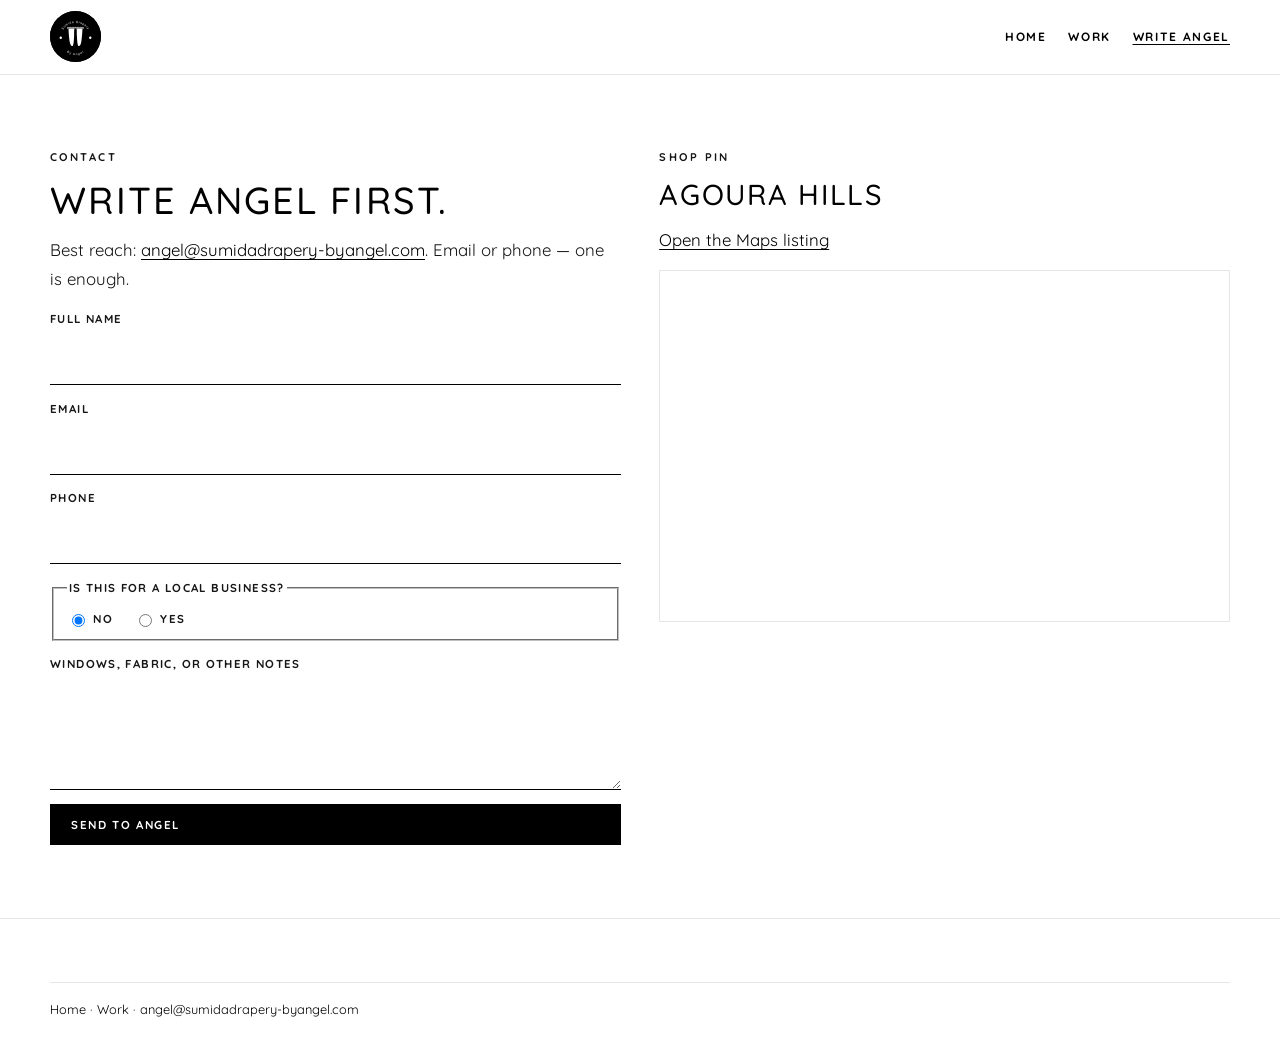
<file: contact.html>
<!DOCTYPE html>
<html lang="en">
<head>
  <meta charset="utf-8">
  <meta name="viewport" content="width=device-width, initial-scale=1">
  <title>Write Angel — Sumida Drapery by Angel</title>
  <meta name="description" content="Contact Angel at Sumida Drapery. angel@sumidadrapery-byangel.com">
  <link href="https://fonts.googleapis.com/css2?family=Quicksand:wght@400;500;600;700&display=swap" rel="stylesheet">
  <link rel="stylesheet" href="styles.css">
</head>
<body class="inner-page">
  <a class="skip" href="#main">Skip to content</a>
  <header class="site-header">
    <div class="wrap header-inner">
      <a class="logo" href="index.html">
        <img src="images/logo.svg" width="512" height="512" alt="Sumida Drapery by Angel">
      </a>
      <input type="checkbox" id="nav-toggle" class="nav-toggle" aria-hidden="true">
      <label class="nav-toggle-label" for="nav-toggle" aria-label="Open menu"><span></span></label>
      <nav class="site-nav" aria-label="Primary">
        <a href="index.html">Home</a>
        <a href="work.html">Work</a>
        <a href="contact.html" aria-current="page">Write Angel</a>
      </nav>
    </div>
  </header>

  <main id="main" class="chapter">
    <div class="wrap two rise">
      <div>
        <span class="kicker">Contact</span>
        <h1>Write Angel first.</h1>
        <p>Best reach: <a href="mailto:angel@sumidadrapery-byangel.com">angel@sumidadrapery-byangel.com</a>. Email or phone — one is enough.</p>
        <form class="form" id="inquiry" action="https://formsubmit.co/angel@sumidadrapery-byangel.com" method="post">
          <input type="hidden" name="_subject" value="New inquiry — Sumida Drapery by Angel">
          <input type="hidden" name="_captcha" value="false">
          <input type="hidden" name="_next" value="thank-you.html">
          <input class="honey" type="text" name="_honey" tabindex="-1" autocomplete="off">
          <div class="field"><label for="full-name">Full name</label><input id="full-name" name="full_name" required></div>
          <div class="field"><label for="email">Email</label><input id="email" name="email" type="email"></div>
          <div class="field"><label for="phone">Phone</label><input id="phone" name="phone" type="tel"></div>
          <p class="form-alert" id="reach-note" hidden>Add an email or a phone number.</p>
          <fieldset class="field local-field">
            <legend>Is this for a local business?</legend>
            <div class="choice-row">
              <label class="choice"><input type="radio" name="local_business" value="no" id="local-no" checked> No</label>
              <label class="choice"><input type="radio" name="local_business" value="yes" id="local-yes"> Yes</label>
            </div>
          </fieldset>
          <div class="field biz-block"><label for="business">Name of business</label><input id="business" name="business_name"></div>
          <div class="field"><label for="note">Windows, fabric, or other notes</label><textarea id="note" name="notes"></textarea></div>
          <button class="btn btn-fill" type="submit">Send to Angel</button>
        </form>
      </div>
      <div>
        <span class="kicker">Shop pin</span>
        <h2>Agoura Hills</h2>
        <p><a href="https://maps.app.goo.gl/hLPw5W2P3LVh9kPbA">Open the Maps listing</a></p>
        <div class="map-block">
          <iframe title="Map" src="https://www.google.com/maps?q=34.1466713,-118.7466487&amp;z=17&amp;output=embed" loading="lazy"></iframe>
        </div>
      </div>
    </div>
  </main>

  <footer class="site-footer">
    <div class="wrap foot-note">
      <a href="index.html">Home</a> · <a href="work.html">Work</a> ·
      <a href="mailto:angel@sumidadrapery-byangel.com">angel@sumidadrapery-byangel.com</a>
    </div>
  </footer>

  <script>
    document.getElementById("inquiry").addEventListener("submit", function (e) {
      var email = document.getElementById("email").value.trim();
      var phone = document.getElementById("phone").value.trim();
      var note = document.getElementById("reach-note");
      var biz = document.getElementById("business");
      biz.required = document.getElementById("local-yes").checked;
      if (!document.getElementById("local-yes").checked) biz.value = "";
      if (!email && !phone) { e.preventDefault(); note.hidden = false; } else note.hidden = true;
    });
  </script>
</body>
</html>
</file>
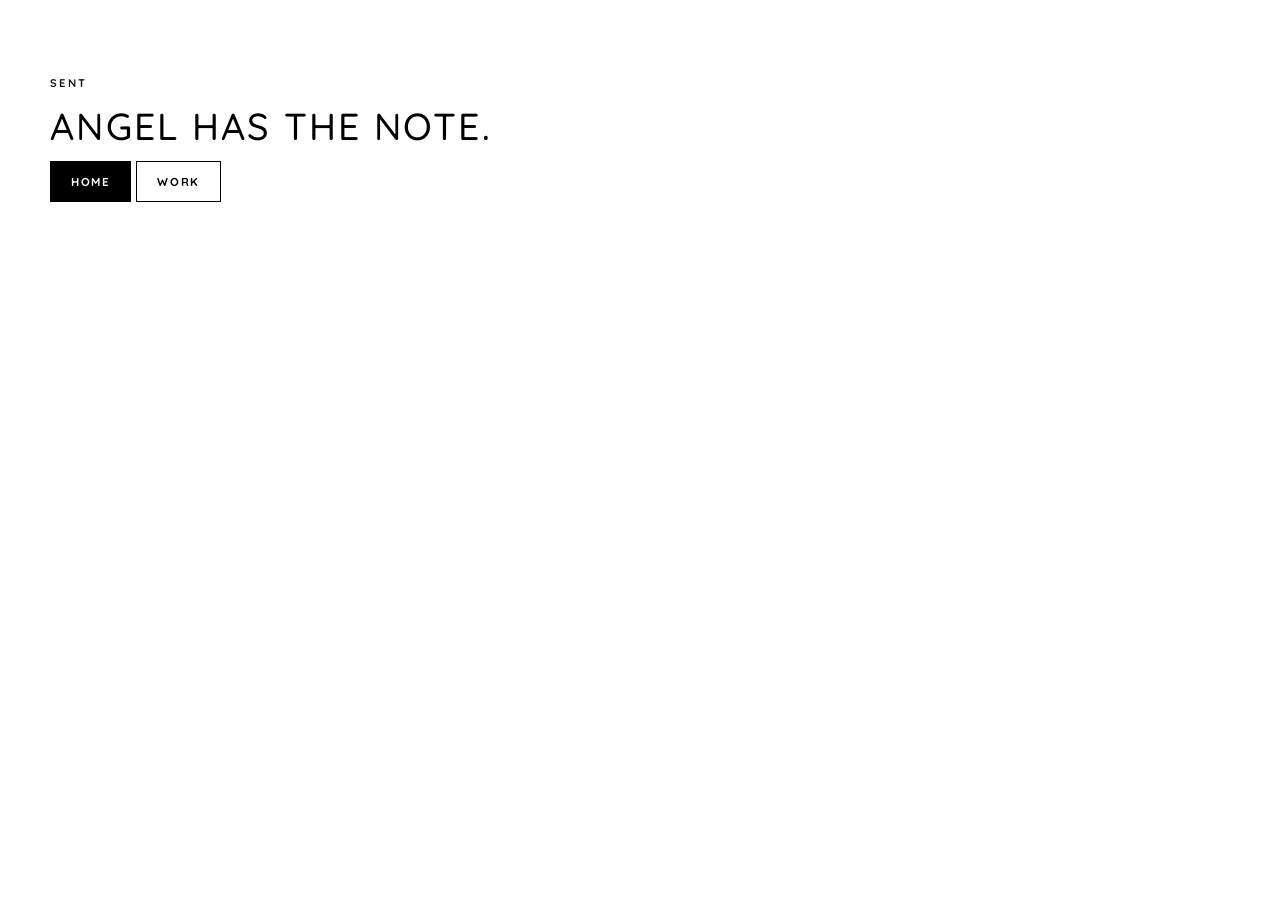
<file: thank-you.html>
<!DOCTYPE html>
<html lang="en">
<head>
  <meta charset="utf-8">
  <meta name="viewport" content="width=device-width, initial-scale=1">
  <title>Sent — Sumida Drapery by Angel</title>
  <link href="https://fonts.googleapis.com/css2?family=Quicksand:wght@400;500;600;700&display=swap" rel="stylesheet">
  <link rel="stylesheet" href="styles.css">
</head>
<body class="inner-page">
  <main class="chapter">
    <div class="wrap rise">
      <span class="kicker">Sent</span>
      <h1>Angel has the note.</h1>
      <p><a class="btn btn-fill" href="index.html">Home</a> <a class="btn" href="work.html">Work</a></p>
    </div>
  </main>
</body>
</html>
</file>
<file: styles.css>
/* Sumida Drapery by Angel — white field, black seal */
:root{--black:#000;--white:#fff;--ink:#161616;--line:#e6e6e6;--font:"Quicksand","Segoe UI",system-ui,sans-serif;--max:1180px}
*,*::before,*::after{box-sizing:border-box}html{scroll-behavior:smooth}
body{margin:0;font-family:var(--font);font-size:1.05rem;line-height:1.7;color:var(--ink);background:#fff}
img{max-width:100%;height:auto;display:block}a{color:#000;text-underline-offset:3px}
a:focus-visible,button:focus-visible,input:focus-visible,textarea:focus-visible,.nav-toggle-label:focus-visible{outline:2px solid #000;outline-offset:3px}
h1,h2,h3{font-family:var(--font);font-weight:500;letter-spacing:.06em;text-transform:uppercase;line-height:1.15;color:#000;margin:0 0 .9rem}
h1{font-size:clamp(1.55rem,3.6vw,2.35rem)}h2{font-size:clamp(1.28rem,2.7vw,1.8rem)}p{margin:0 0 1rem}
.wrap{width:min(100% - 2rem,var(--max));margin-inline:auto}
.kicker{display:block;font-size:.7rem;letter-spacing:.22em;text-transform:uppercase;font-weight:700;margin-bottom:.7rem}
.btn{display:inline-flex;align-items:center;padding:.85rem 1.25rem;font:700 .72rem/1 var(--font);letter-spacing:.14em;text-transform:uppercase;text-decoration:none;border:1px solid #000;background:transparent;color:#000;cursor:pointer}
.btn:hover{background:#000;color:#fff}.btn-fill{background:#000;color:#fff}.btn-fill:hover{background:#fff;color:#000}
.skip{position:absolute;left:1rem;top:-4rem;background:#000;color:#fff;padding:.4rem .7rem;z-index:60}.skip:focus{top:.6rem}
.site-header{position:sticky;top:0;z-index:40;background:#fff;color:#000;border-bottom:1px solid var(--line)}
.header-inner{display:flex;align-items:center;justify-content:space-between;min-height:4.6rem}
.logo{line-height:0}.logo img{width:3.2rem;height:3.2rem;object-fit:cover;border-radius:50%;background:#000}
.nav-toggle{position:absolute;opacity:0;width:1px;height:1px}
.nav-toggle-label{width:2.2rem;height:2.2rem;display:grid;place-items:center;cursor:pointer}
.nav-toggle-label span,.nav-toggle-label span::before,.nav-toggle-label span::after{display:block;width:1.15rem;height:1.5px;background:currentColor;position:relative}
.nav-toggle-label span::before,.nav-toggle-label span::after{content:"";position:absolute;left:0}
.nav-toggle-label span::before{top:-6px}.nav-toggle-label span::after{top:6px}
.site-nav{display:none;position:absolute;top:100%;left:0;right:0;background:#fff;border-bottom:1px solid var(--line);padding:.7rem 1.1rem 1.2rem;flex-direction:column}
.nav-toggle:checked~.site-nav{display:flex}
.site-nav a{color:#000;text-decoration:none;padding:.5rem 0;font-size:.75rem;letter-spacing:.14em;text-transform:uppercase;font-weight:700}
.site-nav a[aria-current="page"]{text-decoration:underline}
.billboard{min-height:calc(100svh - 4.6rem);display:grid;place-items:center;text-align:center;background:#fff;color:#000;padding:3.2rem 0 4rem}
.billboard .mark{width:min(72vw,22rem);height:auto;margin:0 auto 1.6rem;background:#000;border-radius:50%}
.billboard h1{color:#000;max-width:16ch;margin-inline:auto}.billboard p{max-width:34rem;margin-inline:auto;color:#333}
.billboard-actions{display:flex;flex-wrap:wrap;justify-content:center;gap:.7rem;margin-top:1.3rem}
.chapter{padding:4.6rem 0}.chapter-tight{padding:2.2rem 0 4.6rem}.pair{display:grid;gap:1.5rem}.pair figure{margin:0;overflow:hidden}
.pair img,.film img,.gallery img{width:100%;object-fit:cover}
.stage{position:relative;min-height:min(78svh,46rem);overflow:hidden;background:#f3f3f3}
.stage img{position:absolute;inset:0;width:100%;height:100%;object-fit:cover;animation:ken linear both;animation-timeline:view();animation-range:entry 0% cover 60%}
.stage-copy{position:relative;z-index:1;min-height:inherit;display:flex;align-items:flex-end;padding:3.2rem 0;color:#fff;background:linear-gradient(180deg,transparent 42%,rgb(0 0 0 / .58))}
.stage-copy h2,.stage-copy .kicker{color:#fff}.stage-copy p{max-width:36rem;color:rgb(255 255 255 / .9)}
.film{display:grid;gap:.7rem}.film figure{margin:0;position:relative;overflow:hidden}.film img{aspect-ratio:4/3}
.film figcaption{position:absolute;left:0;right:0;bottom:0;padding:.85rem .95rem;background:linear-gradient(transparent,rgb(0 0 0 / .78));color:#fff;font-size:.78rem;letter-spacing:.08em;text-transform:uppercase}
.gallery{display:grid;gap:.7rem}.gallery figure{margin:0;overflow:hidden}.gallery img{aspect-ratio:4/3}
.gallery figcaption{padding:.7rem 0 .2rem;font-size:.75rem;letter-spacing:.1em;text-transform:uppercase;font-weight:700}
.map-block iframe{width:100%;height:22rem;border:1px solid var(--line);filter:grayscale(1)}
.form{display:grid;gap:.85rem}.field{display:grid;gap:.28rem}
.field label,fieldset.field legend{font-size:.72rem;letter-spacing:.12em;text-transform:uppercase;font-weight:700}
.field input,.field textarea{font:inherit;color:#000;background:transparent;border:0;border-bottom:1px solid #000;padding:.7rem 0;width:100%}
.field textarea{min-height:7rem;resize:vertical}.choice-row{display:flex;gap:1.3rem;padding-top:.35rem}
.choice{display:inline-flex;align-items:center;gap:.35rem;font-weight:500;text-transform:none;letter-spacing:0;cursor:pointer}.choice input{width:auto}
.biz-block{display:none}.local-field:has(#local-yes:checked)+.biz-block{display:grid}.honey{position:absolute;left:-9999px}
.site-footer{background:#fff;color:#333;padding:2.4rem 0 1.6rem;border-top:1px solid var(--line)}
.site-footer a{color:#000;text-decoration:none}.site-footer a:hover{text-decoration:underline}
.foot-grid{display:grid;gap:1.1rem}.foot-note{margin-top:1.5rem;font-size:.8rem;border-top:1px solid var(--line);padding-top:1rem}
.rise{animation:rise linear both;animation-timeline:view();animation-range:entry 0% entry 38%}
.drift{animation:drift linear both;animation-timeline:view();animation-range:entry 0% cover 45%}
.fade-late{animation:rise linear both;animation-timeline:view();animation-range:entry 12% entry 48%}
@keyframes rise{from{opacity:0;transform:translateY(2.6rem)}to{opacity:1;transform:none}}
@keyframes drift{from{transform:scale(1.1)}to{transform:scale(1)}}
@keyframes ken{from{transform:scale(1.12) translateY(-2%)}to{transform:scale(1) translateY(0)}}
@media(min-width:800px){.pair{grid-template-columns:1.05fr .95fr;align-items:center;gap:3rem}.pair.reverse>:first-child{order:2}.film{grid-template-columns:repeat(3,1fr)}.film img{aspect-ratio:3/4}.gallery{grid-template-columns:repeat(2,1fr)}.gallery .wide{grid-column:1/-1}.gallery .wide img{aspect-ratio:16/9}.two{display:grid;grid-template-columns:1fr 1fr;gap:2.4rem}.foot-grid{grid-template-columns:1.5fr 1fr 1fr}}
@media(min-width:980px){.nav-toggle,.nav-toggle-label{display:none}.site-nav{position:static;display:flex;flex-direction:row;gap:1.35rem;padding:0;background:transparent;border:0}.site-nav a{padding:0}.gallery{grid-template-columns:repeat(3,1fr)}.gallery .wide{grid-column:span 2}}
@media(prefers-reduced-motion:reduce){.rise,.drift,.fade-late,.stage img{animation:none}}
</file>
